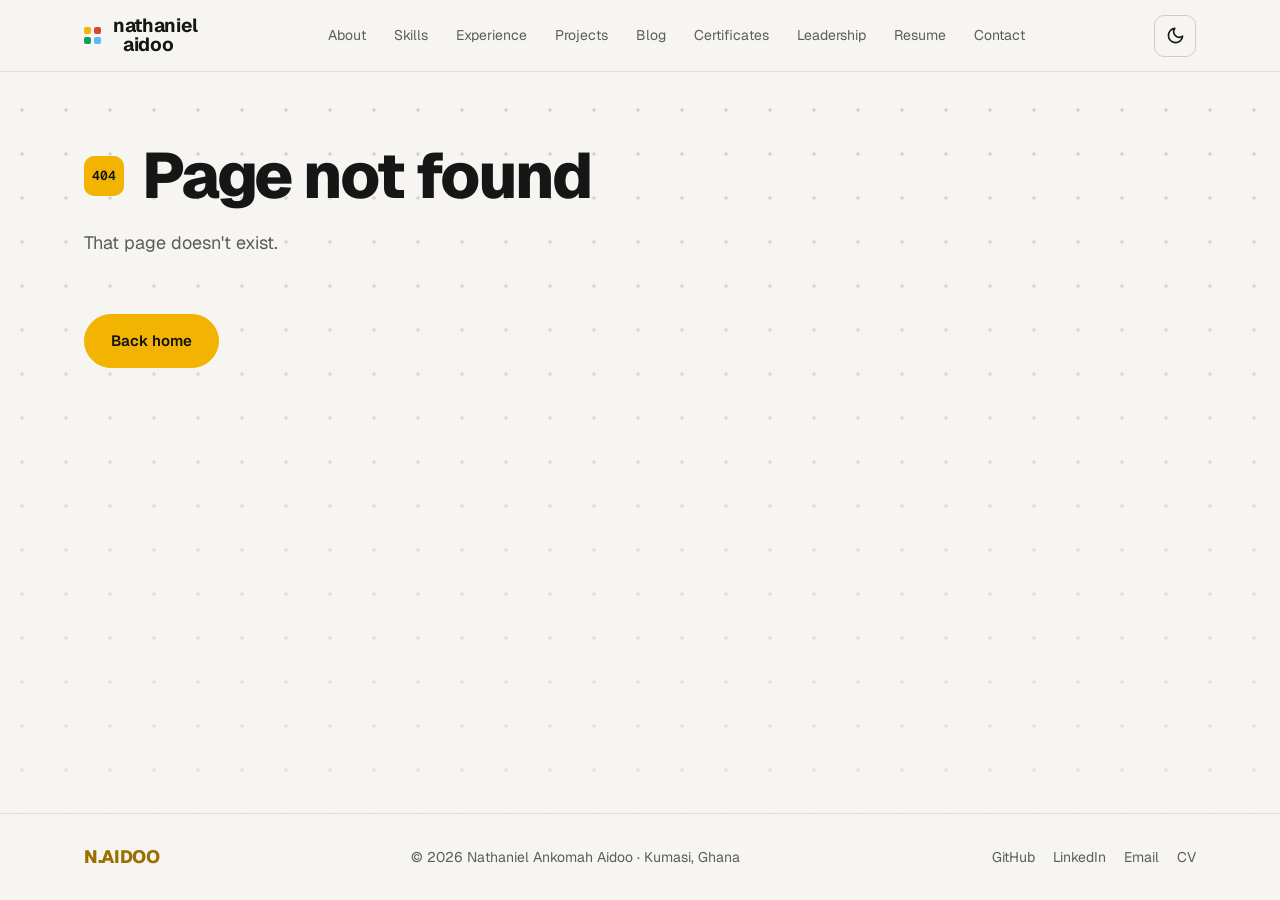
<file: index.html>
<!doctype html><html lang="en"><head><meta charset="utf-8"/><script>!function(){var t;try{t=localStorage.getItem("theme")}catch(t){}"light"!==t&&"dark"!==t&&(t=window.matchMedia&&window.matchMedia("(prefers-color-scheme: light)").matches?"light":"dark"),document.documentElement.setAttribute("data-theme",t)}()</script><link rel="icon" href="/favicon.svg" type="image/svg+xml"/><meta name="viewport" content="width=device-width,initial-scale=1"/><meta name="theme-color" content="#1a1a1a"/><meta name="description" content="Nathaniel Ankomah Aidoo — Computer Science graduate (KNUST), AWS Certified Cloud Practitioner, focused on cybersecurity, cloud and full-stack development."/><meta property="og:title" content="Nathaniel Ankomah Aidoo — Cybersecurity · Cloud · Full-Stack"/><meta property="og:description" content="Portfolio of Nathaniel Ankomah Aidoo: skills, experience, projects and certifications."/><link rel="manifest" href="/manifest.json"/><link rel="preconnect" href="https://fonts.googleapis.com"/><link rel="preconnect" href="https://fonts.gstatic.com" crossorigin/><link href="https://fonts.googleapis.com/css2?family=Geist:wght@400;500;600;700;800&family=Geist+Mono:wght@400;500;600&display=swap" rel="stylesheet"/><title>Nathaniel Ankomah Aidoo — Portfolio</title><script defer="defer" src="/static/js/main.78a0919c.js"></script><link href="/static/css/main.dca17c81.css" rel="stylesheet"></head><body><noscript>You need to enable JavaScript to run this app.</noscript><div id="root"></div></body></html>
</file>
<file: static/css/main.dca17c81.css>
:root{--bg:#1a1a1a;--bg-raised:#222;--bg-card:#1f1f1f;--line:#2e2e2e;--line-strong:#3a3a3a;--text:#fff;--muted:#a3a3a3;--faint:#6b6b6b;--dot:#353535;--nav-bg:#1a1a1ad1;--footer-bg:#1a1a1ae6;--chip-bg:#ffffff05;--body-strong:#d4d4d4;--portrait-bg:linear-gradient(145deg,#2a2a2a,#161616);--shadow:0 30px 80px #0009;--accent-text:var(--yellow);--ink-mix:0%;--yellow:#f2b401;--red:#db4437;--green:#109e5a;--blue:#5ab8fa;--purple:#8b5cf6;--pink:#e81686;--orange:#e59042;--accent:var(--yellow);--font:"Geist",ui-sans-serif,system-ui,-apple-system,"Segoe UI",sans-serif;--mono:"Geist Mono",ui-monospace,SFMono-Regular,Menlo,monospace;--maxw:1160px;--nav-h:72px}:root[data-theme=light]{--bg:#f6f5f1;--bg-raised:#ebe9e3;--bg-card:#fff;--line:#e2dfd7;--line-strong:#cfcbc1;--text:#161616;--muted:#5c5c5c;--faint:#8a8a8a;--dot:#d6d2c8;--nav-bg:#f6f5f1d9;--footer-bg:#f6f5f1eb;--chip-bg:#faf9f6;--body-strong:#2e2e2e;--portrait-bg:linear-gradient(145deg,#fff,#e9e6de);--shadow:0 30px 70px #3c32142e;--accent-text:#9a6f00;--ink-mix:35%;color-scheme:light}:root{color-scheme:dark}*,:after,:before{box-sizing:border-box}html{scroll-behavior:smooth}body{-webkit-font-smoothing:antialiased;-moz-osx-font-smoothing:grayscale;background:#1a1a1a;background:var(--bg);color:#fff;color:var(--text);font-family:Geist,ui-sans-serif,system-ui,-apple-system,Segoe UI,sans-serif;font-family:var(--font);font-size:16px;line-height:1.65;margin:0;overflow-x:hidden;transition:background-color .3s ease,color .3s ease}body:before{background-image:radial-gradient(#353535 1.6px,#0000 0);background-image:radial-gradient(var(--dot) 1.6px,#0000 1.6px);background-size:44px 44px;content:"";inset:0;mask-image:linear-gradient(180deg,#000000e6,#00000059);-webkit-mask-image:linear-gradient(180deg,#000000e6,#00000059);pointer-events:none;position:fixed;z-index:0}a{color:inherit;text-decoration:none}img{display:block;max-width:100%}::selection{background:#f2b401;background:var(--yellow);color:#111}:focus-visible{outline:2px solid #f2b401;outline:2px solid var(--yellow);outline-offset:3px}.app{display:flex;flex-direction:column;min-height:100vh;position:relative;z-index:1}main{flex:1 1}.container{margin:0 auto;max-width:1160px;max-width:var(--maxw);padding:0 24px;width:100%}.c-yellow{--c:var(--yellow)}.c-red{--c:var(--red)}.c-green{--c:var(--green)}.c-blue{--c:var(--blue)}.c-purple{--c:var(--purple)}.c-pink{--c:var(--pink)}.c-orange{--c:var(--orange)}.nav{border-bottom:1px solid #2e2e2e;border-bottom:1px solid var(--line);height:72px;height:var(--nav-h);position:sticky;top:0;z-index:50}.nav:before{backdrop-filter:blur(12px);-webkit-backdrop-filter:blur(12px);background:#1a1a1ad1;background:var(--nav-bg);content:"";inset:0;position:absolute;z-index:-1}.nav-inner{gap:24px;height:100%;justify-content:space-between}.logo,.nav-inner{align-items:center;display:flex}.logo{font-weight:700;gap:12px;letter-spacing:-.02em}.logo-word{display:flex;flex-direction:column;font-size:19px;line-height:.95}.logo-word span:last-child{padding-left:10px}.logo-dots{grid-gap:3px;display:grid;gap:3px;grid-template-columns:repeat(2,7px)}.logo-dots i{border-radius:2px;display:block;height:7px;width:7px}.nav-links{align-items:center;display:flex;gap:4px;list-style:none;margin:0;padding:0}.nav-links a{border-radius:999px;color:#a3a3a3;color:var(--muted);display:block;font-size:14px;padding:8px 12px;transition:color .2s,background .2s}.nav-links a:hover{background:#222;background:var(--bg-raised);color:#fff;color:var(--text)}.nav-links a.active{background:#f2b401;background:var(--yellow);color:#111;font-weight:600}.nav-actions{align-items:center;display:flex;gap:10px}.theme-toggle{align-items:center;background:#0000;border:1px solid #3a3a3a;border:1px solid var(--line-strong);border-radius:10px;color:#fff;color:var(--text);cursor:pointer;display:inline-flex;height:42px;justify-content:center;transition:border-color .2s,color .2s,transform .2s;width:42px}.theme-toggle:hover{border-color:#f2b401;border-color:var(--yellow);color:#f2b401;color:var(--accent-text);transform:rotate(-15deg)}.theme-toggle svg{height:19px;width:19px}.nav-toggle{align-items:center;background:none;border:1px solid #3a3a3a;border:1px solid var(--line-strong);border-radius:10px;color:#fff;color:var(--text);cursor:pointer;display:none;height:42px;justify-content:center;width:42px}.nav-toggle span,.nav-toggle span:after,.nav-toggle span:before{background:currentColor;border-radius:2px;display:block;height:2px;position:relative;transition:transform .25s,background .25s;width:18px}.nav-toggle span:after,.nav-toggle span:before{content:"";left:0;position:absolute}.nav-toggle span:before{top:-6px}.nav-toggle span:after{top:6px}.nav-toggle.open span{background:#0000}.nav-toggle.open span:before{transform:translateY(6px) rotate(45deg)}.nav-toggle.open span:after{transform:translateY(-6px) rotate(-45deg)}@media (max-width:1080px){.nav-toggle{display:inline-flex}.nav-links{align-items:stretch;background:#1a1a1a;background:var(--bg);bottom:0;flex-direction:column;gap:0;left:0;padding:16px 24px;position:fixed;right:0;top:72px;top:var(--nav-h);transform:translateX(100%);transition:transform .3s ease}.nav-links.open{transform:translateX(0)}.nav-links a{border-bottom:1px solid #2e2e2e;border-bottom:1px solid var(--line);border-radius:0;color:#fff;color:var(--text);font-size:22px;font-weight:600;padding:16px 4px}.nav-links a.active,.nav-links a:hover{background:none;color:#f2b401;color:var(--accent-text)}}.btn{align-items:center;background:#0000;border:1px solid #3a3a3a;border:1px solid var(--line-strong);border-radius:999px;color:#fff;color:var(--text);cursor:pointer;display:inline-flex;font-family:inherit;font-size:15px;font-weight:600;gap:10px;padding:14px 26px;transition:transform .2s,background .2s,border-color .2s,color .2s}.btn svg{flex-shrink:0;height:18px;width:18px}.btn:hover{border-color:#fff;border-color:var(--text);transform:translateY(-2px)}.btn-primary{background:#f2b401;background:var(--yellow);border-color:#f2b401;border-color:var(--yellow);color:#111}.btn-primary:hover{background:#ffc61a;border-color:#ffc61a}.btn[aria-disabled=true]{opacity:.45;pointer-events:none}.chips{display:flex;flex-wrap:wrap;gap:8px;list-style:none;margin:0;padding:0}.chip{background:#ffffff05;background:var(--chip-bg);border:1px solid #3a3a3a;border:1px solid var(--line-strong);border-radius:999px;color:#a3a3a3;color:var(--muted);font-family:Geist Mono,ui-monospace,SFMono-Regular,Menlo,monospace;font-family:var(--mono);font-size:12px;padding:5px 12px;white-space:nowrap}.hero{display:flex;min-height:calc(100vh - 72px);min-height:calc(100vh - var(--nav-h));padding:64px 0 96px}.hero,.hero-grid{align-items:center}.hero-grid{grid-gap:48px;display:grid;gap:48px;grid-template-columns:1.25fr 1fr}.eyebrow{align-items:center;color:#f2b401;color:var(--accent-text);display:inline-flex;font-family:Geist Mono,ui-monospace,SFMono-Regular,Menlo,monospace;font-family:var(--mono);font-size:13px;gap:10px;letter-spacing:.14em;text-transform:uppercase}.eyebrow:before{background:#109e5a;background:var(--green);border-radius:50%;box-shadow:0 0 0 4px #109e5a33;content:"";height:8px;width:8px}.hero h1{font-size:clamp(52px,9vw,112px);font-weight:800;letter-spacing:-.045em;line-height:.92;margin:24px 0;text-transform:uppercase}.hero h1 .accent{color:#f2b401;color:var(--accent-text);display:block}.hero-roles{color:#fff;color:var(--text);display:flex;flex-wrap:wrap;font-size:18px;gap:8px 14px;margin-bottom:24px}.hero-roles span{align-items:center;display:inline-flex;gap:8px}.hero-roles span:before{background:var(--c);border-radius:3px;content:"";height:10px;width:10px}.hero p{color:#a3a3a3;color:var(--muted);font-size:17px;margin:0 0 14px;max-width:560px}.hero p b{color:#fff;color:var(--text)}.hero-actions{display:flex;flex-wrap:wrap;gap:14px;margin-top:32px}.hero-social{display:flex;gap:10px;margin-top:28px}.icon-btn{align-items:center;border:1px solid #3a3a3a;border:1px solid var(--line-strong);border-radius:12px;color:#a3a3a3;color:var(--muted);display:inline-flex;height:44px;justify-content:center;transition:color .2s,border-color .2s,transform .2s;width:44px}.icon-btn:hover{border-color:#f2b401;border-color:var(--yellow);color:#f2b401;color:var(--accent-text);transform:translateY(-2px)}.icon-btn svg{height:20px;width:20px}.portrait-wrap{aspect-ratio:1;justify-self:center;position:relative;width:min(380px,100%)}.portrait{align-items:center;background:linear-gradient(145deg,#2a2a2a,#161616);background:var(--portrait-bg);border:4px solid #f2b401;border:4px solid var(--yellow);border-radius:50%;box-shadow:0 30px 80px #0009;box-shadow:var(--shadow);display:flex;inset:0;justify-content:center;overflow:hidden;position:absolute}.portrait img{height:100%;object-fit:cover;object-position:center 30%;width:100%}.portrait .initials{font-size:clamp(64px,10vw,110px);font-weight:800;letter-spacing:-.05em}.portrait .initials span{color:#f2b401;color:var(--accent-text)}@media (max-width:860px){.hero{min-height:auto;padding:48px 0 72px}.hero-grid{grid-template-columns:1fr}.hero-visual{order:-1}.portrait-wrap{width:min(260px,75%)}}.highlights{padding:0 0 96px}.highlight-grid{grid-gap:16px;display:grid;gap:16px;grid-template-columns:repeat(4,1fr)}.highlight{background:#1f1f1f;background:var(--bg-card);border:1px solid #2e2e2e;border:1px solid var(--line);border-radius:18px;display:block;padding:24px;transition:border-color .2s,transform .2s}.highlight:hover{border-color:var(--c);transform:translateY(-4px)}.highlight .num{color:color-mix(in srgb,var(--c),#fff 0);color:color-mix(in srgb,var(--c),var(--text) var(--ink-mix));font-family:Geist Mono,ui-monospace,SFMono-Regular,Menlo,monospace;font-family:var(--mono);font-size:12px}.highlight h3{font-size:20px;letter-spacing:-.02em;margin:14px 0 6px}.highlight p{color:#a3a3a3;color:var(--muted);font-size:14px;margin:0}.highlight .arrow{color:color-mix(in srgb,var(--c),#fff 0);color:color-mix(in srgb,var(--c),var(--text) var(--ink-mix));display:inline-block;font-size:14px;font-weight:600;margin-top:16px}@media (max-width:960px){.highlight-grid{grid-template-columns:repeat(2,1fr)}}@media (max-width:560px){.highlight-grid{grid-template-columns:1fr}}.page{padding:72px 0 112px}.section-head{align-items:center;display:flex;gap:18px;margin-bottom:20px}.section-num{align-items:center;background:#f2b401;background:var(--yellow);border-radius:10px;color:#111;display:inline-flex;flex-shrink:0;font-family:Geist Mono,ui-monospace,SFMono-Regular,Menlo,monospace;font-family:var(--mono);font-size:13px;font-weight:600;height:40px;justify-content:center;width:40px}.section-head h1{font-size:clamp(36px,6vw,64px);font-weight:800;letter-spacing:-.04em;line-height:1;margin:0}.section-lead{font-size:18px;margin:0 0 56px;max-width:680px}.section-lead,.sub-head{color:#a3a3a3;color:var(--muted)}.sub-head{align-items:center;display:flex;font-family:Geist Mono,ui-monospace,SFMono-Regular,Menlo,monospace;font-family:var(--mono);font-size:13px;gap:14px;letter-spacing:.14em;margin:72px 0 24px;text-transform:uppercase}.sub-head:after{background:#2e2e2e;background:var(--line);content:"";flex:1 1;height:1px}.card{background:#1f1f1f;background:var(--bg-card);border:1px solid #2e2e2e;border:1px solid var(--line);border-radius:20px;padding:28px;position:relative;transition:border-color .25s,transform .25s}.card:hover{border-color:#3a3a3a;border-color:var(--line-strong)}.card-bar{background:#f2b401;background:var(--c,var(--yellow));border-radius:0 0 4px 4px;height:4px;left:28px;position:absolute;top:0;width:48px}.about-grid{grid-gap:56px;align-items:start;display:grid;gap:56px;grid-template-columns:1.4fr 1fr}.prose p{color:#a3a3a3;color:var(--muted);font-size:17px;margin:0 0 20px}.prose b{color:#fff;color:var(--text);font-weight:600}.stat-grid{grid-gap:14px;display:grid;gap:14px;grid-template-columns:1fr 1fr;position:sticky;top:96px;top:calc(var(--nav-h) + 24px)}.stat{background:#1f1f1f;background:var(--bg-card);border:1px solid #2e2e2e;border:1px solid var(--line);border-radius:18px;border-top:3px solid var(--c);padding:24px 20px}.stat strong{display:block;font-size:40px;letter-spacing:-.04em;line-height:1.1}.stat span{color:#a3a3a3;color:var(--muted);font-family:Geist Mono,ui-monospace,SFMono-Regular,Menlo,monospace;font-family:var(--mono);font-size:11px;letter-spacing:.1em;text-transform:uppercase}.edu-card{grid-gap:24px;align-items:start;display:grid;gap:24px;grid-template-columns:auto 1fr auto}.edu-badge{align-items:center;background:#f2b401;background:var(--yellow);border-radius:14px;color:#111;display:flex;font-size:15px;font-weight:800;height:56px;justify-content:center;width:56px}.edu-card h3{font-size:20px;letter-spacing:-.02em;margin:0 0 4px}.edu-card .honours{color:#f2b401;color:var(--accent-text);font-weight:600;margin:0 0 4px}.edu-card .meta{color:#a3a3a3;color:var(--muted);margin:0 0 16px}.period{color:#f2b401;color:var(--accent-text);font-family:Geist Mono,ui-monospace,SFMono-Regular,Menlo,monospace;font-family:var(--mono);font-size:13px;white-space:nowrap}@media (max-width:860px){.about-grid{grid-template-columns:1fr}.stat-grid{position:static}.edu-card{gap:14px;grid-template-columns:1fr}}.skills-grid{grid-gap:18px;display:grid;gap:18px;grid-template-columns:repeat(3,1fr)}.skills-grid>:last-child:nth-child(3n+1){grid-column:1/-1}.skill-card h3{align-items:center;display:flex;font-size:19px;gap:10px;letter-spacing:-.02em;margin:8px 0 20px}.skill-card h3:before{background:var(--c);border-radius:3px;content:"";height:12px;width:12px}.skill-card .chip{color:#fff;color:var(--text)}.skill-card:hover{border-color:var(--c);transform:translateY(-4px)}@media (max-width:960px){.skills-grid{grid-template-columns:repeat(2,1fr)}.skills-grid>:last-child:nth-child(3n+1){grid-column:auto}.skills-grid>:last-child:nth-child(odd){grid-column:1/-1}}@media (max-width:600px){.skills-grid{grid-template-columns:1fr}}.timeline{list-style:none;margin:0;padding-left:36px;position:relative}.timeline:before{background:linear-gradient(#f2b401,#109e5a,#5ab8fa,#e81686);background:linear-gradient(var(--yellow),var(--green),var(--blue),var(--pink));bottom:8px;content:"";left:7px;opacity:.6;position:absolute;top:8px;width:2px}.timeline-item{margin-bottom:24px;position:relative}.timeline-item:before{background:#1a1a1a;background:var(--bg);border:3px solid #f2b401;border:3px solid var(--c,var(--yellow));border-radius:4px;content:"";height:16px;left:-36px;position:absolute;top:30px;width:16px}.timeline-head{align-items:baseline;display:flex;flex-wrap:wrap;gap:16px;justify-content:space-between}.timeline-head h3{font-size:21px;letter-spacing:-.02em;margin:0}.timeline-org{color:#a3a3a3;color:var(--muted);font-size:15px;margin:4px 0 16px}.timeline-org em{color:#6b6b6b;color:var(--faint);font-style:normal}.timeline-body.has-preview{grid-gap:28px;align-items:start;display:grid;gap:28px;grid-template-columns:1fr 260px}.timeline-preview{margin-bottom:18px}@media (max-width:760px){.timeline-body.has-preview{gap:0;grid-template-columns:1fr}}.bullets{list-style:none;margin:0 0 18px;padding:0}.bullets li{color:#d4d4d4;color:var(--body-strong);margin-bottom:8px;padding-left:20px;position:relative}.bullets li:before{background:#f2b401;background:var(--c,var(--yellow));content:"";height:2px;left:0;position:absolute;top:11px;width:8px}.projects-grid{grid-gap:20px;display:grid;gap:20px;grid-template-columns:repeat(2,1fr)}.project-card{display:flex;flex-direction:column}.project-card:hover{border-color:var(--c);transform:translateY(-4px)}.project-top{align-items:center;display:flex;gap:12px;justify-content:space-between;margin:8px 0 18px}.status{border:1px solid #3a3a3a;border:1px solid var(--line-strong);border-radius:6px;color:#a3a3a3;color:var(--muted);font-size:11px;letter-spacing:.1em;padding:4px 10px}.project-cat,.status{font-family:Geist Mono,ui-monospace,SFMono-Regular,Menlo,monospace;font-family:var(--mono);text-transform:uppercase}.project-cat{color:color-mix(in srgb,var(--c),#fff 0);color:color-mix(in srgb,var(--c),var(--text) var(--ink-mix));font-size:12px;letter-spacing:.08em}.project-card h3{font-size:26px;letter-spacing:-.03em;margin:0 0 12px}.project-card p{color:#a3a3a3;color:var(--muted);margin:0 0 22px}.project-card .chips{margin-top:auto}.project-card .bullets{margin-bottom:22px}.project-media{background:#fff;border:1px solid #2e2e2e;border:1px solid var(--line);border-radius:10px;margin:0 0 22px;overflow:hidden}.project-media a{display:block}.project-media img{display:block;height:auto;width:100%}.project-links{border-top:1px solid #2e2e2e;border-top:1px solid var(--line);display:flex;gap:20px;margin-top:22px;padding-top:18px}.project-links a{align-items:center;display:inline-flex;font-size:14px;font-weight:600;gap:8px;transition:color .2s}.project-links a:hover{color:color-mix(in srgb,var(--c),#fff 0);color:color-mix(in srgb,var(--c),var(--text) var(--ink-mix))}.project-links svg{height:16px;width:16px}.note{border:1px dashed #3a3a3a;border:1px dashed var(--line-strong);border-radius:14px;color:#a3a3a3;color:var(--muted);font-size:15px;margin-top:40px;padding:18px 22px}@media (max-width:760px){.projects-grid{grid-template-columns:1fr}}.cert-grid{grid-gap:18px;display:grid;gap:18px;grid-template-columns:repeat(2,1fr)}.cert-card{display:flex;flex-direction:column}.cert-media{aspect-ratio:1.414/1;background:#222;background:var(--bg-raised);border:1px solid #2e2e2e;border:1px solid var(--line);border-radius:10px;display:block;margin-bottom:20px;overflow:hidden}.cert-media img{height:100%;object-fit:cover;transition:transform .4s ease;width:100%}a.cert-media:hover img{transform:scale(1.03)}.cert-media-badge{align-items:center;display:flex;justify-content:center}.cert-media-badge img{height:auto;object-fit:contain;width:45%}.cert-body{flex:1 1}.cert-id{color:#a3a3a3;color:var(--muted);display:block;font-family:Geist Mono,ui-monospace,SFMono-Regular,Menlo,monospace;font-family:var(--mono);font-size:11px;margin-top:8px;overflow-wrap:anywhere}.cert-links{flex-wrap:wrap;row-gap:10px}.cert-card:hover{border-color:var(--c);transform:translateY(-4px)}.cert-icon{align-items:center;background:var(--c);border-radius:14px;color:#111;display:flex;flex-shrink:0;height:52px;justify-content:center;width:52px}.cert-icon svg{height:26px;width:26px}.cert-card h3{font-size:18px;letter-spacing:-.02em;line-height:1.35;margin:0 0 6px}.cert-card p{color:#a3a3a3;color:var(--muted);margin:0 0 10px}@media (max-width:760px){.cert-grid{grid-template-columns:1fr}}.interests-card{margin-bottom:24px}.collab-card h2,.interests-card h2{font-size:20px;letter-spacing:-.02em;margin:0 0 14px}.interest-chip{border-color:var(--c);color:color-mix(in srgb,var(--c),#fff 0);color:color-mix(in srgb,var(--c),var(--text) var(--ink-mix))}.post-list{grid-gap:18px;display:grid;gap:18px;margin-bottom:24px}.post-card:hover{border-color:var(--c)}.post-card h3{font-size:22px;letter-spacing:-.02em;line-height:1.3;margin:8px 0 10px}.post-card h3 a:hover{color:color-mix(in srgb,var(--c),#fff 0);color:color-mix(in srgb,var(--c),var(--text) var(--ink-mix))}.post-card p{color:#a3a3a3;color:var(--muted);margin:0 0 16px}.post-meta{color:#6b6b6b;color:var(--faint);display:flex;font-family:Geist Mono,ui-monospace,SFMono-Regular,Menlo,monospace;font-family:var(--mono);font-size:13px;gap:8px}.collab-card p{color:#a3a3a3;color:var(--muted);margin:0 0 20px;max-width:640px}.collab-actions{display:flex;flex-wrap:wrap;gap:12px}.post{margin:0 auto;max-width:760px}.post-back{color:#a3a3a3;color:var(--muted);display:inline-block;font-size:14px;font-weight:600;margin-bottom:28px}.post-back:hover{color:#fff;color:var(--text)}.post-title{font-size:clamp(30px,4.5vw,46px);letter-spacing:-.035em;line-height:1.12;margin:12px 0 16px}.post-summary{color:#a3a3a3;color:var(--muted);font-size:19px;margin:0 0 20px}.prose{border-top:1px solid #2e2e2e;border-top:1px solid var(--line);color:#d4d4d4;color:var(--body-strong);font-size:17px;line-height:1.75;margin:40px 0 48px;padding-top:32px}.prose h2{color:#fff;color:var(--text);font-size:26px;letter-spacing:-.025em;line-height:1.25;margin:44px 0 14px}.prose ol,.prose p,.prose ul{margin:0 0 20px}.prose li{margin-bottom:8px}.prose strong{color:#fff;color:var(--text)}.prose a{color:color-mix(in srgb,var(--c),#fff 0);color:color-mix(in srgb,var(--c),var(--text) var(--ink-mix));text-decoration:underline;text-underline-offset:3px}.prose table{border-collapse:collapse;display:block;font-size:15px;margin:0 0 20px;overflow-x:auto}.prose td,.prose th{border-bottom:1px solid #2e2e2e;border-bottom:1px solid var(--line);padding:8px 14px 8px 0;text-align:left}.prose th{color:#fff;color:var(--text)}.prose h2:last-of-type+ol{color:#a3a3a3;color:var(--muted);font-size:14px;line-height:1.6}.resume-actions{display:flex;flex-wrap:wrap;gap:14px;margin-bottom:56px}.resume-grid{grid-gap:18px;display:grid;gap:18px;grid-template-columns:1fr 1fr}.resume-block h3{color:color-mix(in srgb,var(--c),#fff 0);color:color-mix(in srgb,var(--c),var(--text) var(--ink-mix));font-family:Geist Mono,ui-monospace,SFMono-Regular,Menlo,monospace;font-family:var(--mono);font-size:12px;letter-spacing:.14em;margin:8px 0 18px;text-transform:uppercase}.resume-line{border-bottom:1px solid #2e2e2e;border-bottom:1px solid var(--line);display:flex;gap:12px;justify-content:space-between;padding:12px 0}.resume-line:last-child{border-bottom:0}.resume-line strong{display:block;font-size:15px}.resume-line small{color:#a3a3a3;color:var(--muted);font-size:13px}.resume-line .period{font-size:12px}@media (max-width:760px){.resume-grid{grid-template-columns:1fr}.resume-line{flex-direction:column;gap:2px}}.contact-grid{grid-gap:40px;align-items:start;display:grid;gap:40px;grid-template-columns:1fr 1.2fr}.contact-list{grid-gap:12px;display:grid;gap:12px;list-style:none;margin:0;padding:0}.contact-item{align-items:center;background:#1f1f1f;background:var(--bg-card);border:1px solid #2e2e2e;border:1px solid var(--line);border-radius:16px;display:flex;gap:16px;padding:18px 20px;transition:border-color .2s,transform .2s}.contact-item:hover{border-color:var(--c);transform:translateX(4px)}.contact-item .ic{align-items:center;background:var(--c);border-radius:12px;color:#111;display:flex;flex-shrink:0;height:42px;justify-content:center;width:42px}.contact-item .ic svg{height:20px;width:20px}.contact-item small{color:#a3a3a3;color:var(--muted);display:block;font-family:Geist Mono,ui-monospace,SFMono-Regular,Menlo,monospace;font-family:var(--mono);font-size:11px;letter-spacing:.1em;text-transform:uppercase}.contact-item span{font-weight:500;word-break:break-word}.form{grid-gap:16px;display:grid;gap:16px}.form label{grid-gap:8px;color:#a3a3a3;color:var(--muted);display:grid;font-size:14px;gap:8px}.form input,.form textarea{background:#1a1a1a;background:var(--bg);border:1px solid #3a3a3a;border:1px solid var(--line-strong);border-radius:12px;color:#fff;color:var(--text);font:inherit;padding:14px 16px;transition:border-color .2s}.form input:focus,.form textarea:focus{border-color:#f2b401;border-color:var(--yellow);outline:none}.form textarea{min-height:160px;resize:vertical}.form-row{grid-gap:16px;display:grid;gap:16px;grid-template-columns:1fr 1fr}.form-hint{color:#6b6b6b;color:var(--faint);font-size:13px;margin:0}@media (max-width:860px){.contact-grid,.form-row{grid-template-columns:1fr}}.footer{background:#1a1a1ae6;background:var(--footer-bg);border-top:1px solid #2e2e2e;border-top:1px solid var(--line);color:#a3a3a3;color:var(--muted);font-size:14px;padding:28px 0}.footer-inner{align-items:center;display:flex;flex-wrap:wrap;gap:16px;justify-content:space-between}.footer-brand{color:#f2b401;color:var(--accent-text);font-size:18px;font-weight:800;letter-spacing:-.02em}.footer-links{display:flex;gap:18px}.footer-links a:hover{color:#f2b401;color:var(--accent-text)}.reveal{opacity:0;transition:opacity .7s ease 0ms,translate .7s ease 0ms,transform .25s ease,border-color .25s ease;transition:opacity .7s ease var(--d,0ms),translate .7s ease var(--d,0ms),transform .25s ease,border-color .25s ease;translate:0 24px}.reveal.in{opacity:1;translate:none}@media (prefers-reduced-motion:reduce){html{scroll-behavior:auto}.reveal{opacity:1;translate:none}*{transition:none!important}}@media (max-width:480px){.container{padding:0 16px}.card{padding:22px 18px}.card-bar{left:18px}}
</file>
